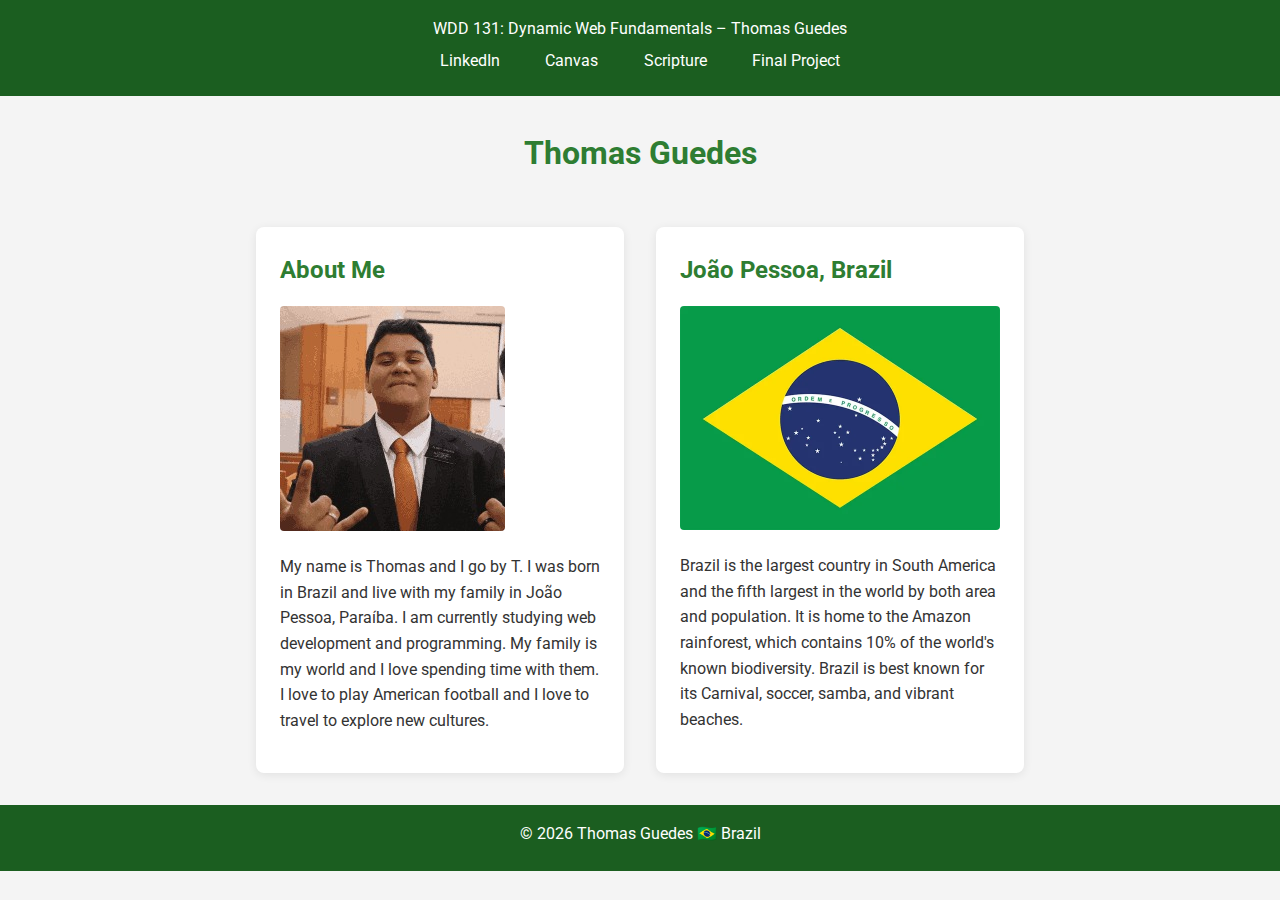
<file: index.html>
<!DOCTYPE html>
<html lang="en">
<head>
    <meta charset="UTF-8">
    <meta name="viewport" content="width=device-width, initial-scale=1.0">
    <title>WDD 131 – Dynamic Web Fundamentals – Thomas Guedes</title>
    <meta name="description" content="WDD 131: Dynamic Web Fundamentals by Thomas Guedes. Explore my background and Brazil's rich biodiversity and culture.">
    <meta name="author" content="Thomas Guedes">
    <link rel="stylesheet" href="styles/base.css">
    <link rel="preconnect" href="https://fonts.googleapis.com">
    <link rel="preconnect" href="https://fonts.gstatic.com" crossorigin>
    <link href="https://fonts.googleapis.com/css2?family=Roboto:wght@300;400;700&display=swap" rel="stylesheet">
    <script defer src="scripts/getdates.js"></script>
</head>
<body>
    <header>
        <span id="course-title">WDD 131: Dynamic Web Fundamentals – Thomas Guedes</span>
        <nav>
            <a href="https://www.linkedin.com/in/thomas-guedes-171458319/" target="_blank">LinkedIn</a>
            <a href="https://byupw.instructure.com/" target="_blank">Canvas</a>
            <a href="https://www.churchofjesuschrist.org/study/scriptures/bofm/alma/32?lang=eng" target="_blank">Scripture</a>
            <a href="#" target="_blank">Final Project</a>
        </nav>
    </header>
    <main>
        <h1>Thomas Guedes</h1>
    </main>
    <main class="cards-container">    
    <section class="card">
            <h2>About Me</h2>
            <img src="images/profile.jpeg" alt="Portrait of Thomas smiling">
            <p>My name is Thomas and I go by T. I was born in Brazil and live with my family in João Pessoa, Paraíba. I am currently studying web development and programming. My family is my world and I love spending time with them. I love to play American football and I love to travel to explore new cultures.</p>
        </section>
        <section class="card">
            <h2>João Pessoa, Brazil</h2>
            <img src="images/flag.webp" alt="Official flag of Brazil: green with yellow diamond and blue globe">
            <p>Brazil is the largest country in South America and the fifth largest in the world by both area and population. It is home to the Amazon rainforest, which contains 10% of the world's known biodiversity. Brazil is best known for its Carnival, soccer, samba, and vibrant beaches.</p>
        </section>
    </main>
    <footer>
        <p>&copy; <span id="currentyear"></span> Thomas Guedes 🇧🇷 Brazil</p>
        <p id="lastModified"></p>
    </footer>
</body>
</html>
</file>
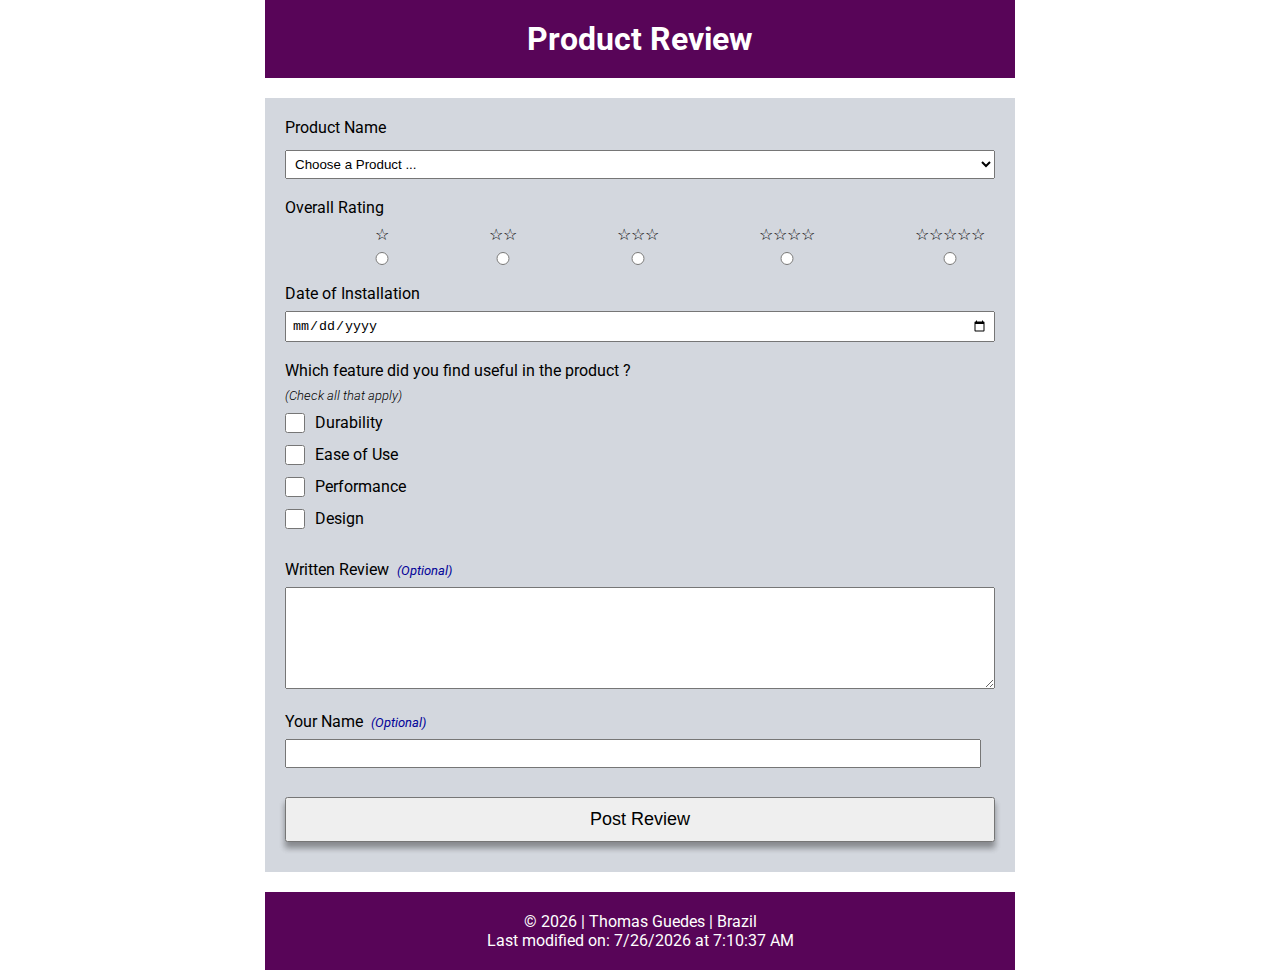
<file: form.html>
<!DOCTYPE html>
<html lang="en">
<head>
    <meta charset="UTF-8">
    <meta name="viewport" content="width=device-width, initial-scale=1.0">

    <title>Product Review Form - Practicing Exercise</title>

    <meta name="description" content="A simple product review form for practicing HTML and CSS.">
    <meta name="author" content="Thomas Guedes">

    <link rel="preconnect" href="https://fonts.googleapis.com">
    <link rel="preconnect" href="https://fonts.gstatic.com" crossorigin>
    <link href="https://fonts.googleapis.com/css2?family=Roboto:ital@0;1&display=swap" rel="stylesheet">

    <link rel="stylesheet" href="styles/form.css">
    <link rel="stylesheet" href="styles/form-large.css">

    <script src="scripts/form.js" defer></script>

</head>
<body>
    <header>
        <h1>Product Review</h1>
    </header>

    <main>
        <form action="review.html" method="get">
            <label for="product">Product Name</label>
            <div>
                <select name="product" id="product" required>
                    <option value="" disabled selected>Choose a Product ...</option>
                </select>
            </div>
            <br>
            <label>Overall Rating</label>
            <div class="rating">
                <div>
                    <input type="radio" id="onestar" name="rating" value="1" required>
                    <label for="onestar">☆</label>
                </div>

                <div>
                    <input type="radio" id="twostar" name="rating" value="2">
                    <label for="twostar">☆☆</label>
                </div>

                <div>
                    <input type="radio" id="threestar" name="rating" value="3">
                    <label for="threestar">☆☆☆</label>
                </div>

                <div>
                    <input type="radio" id="fourstar" name="rating" value="4">
                    <label for="fourstar">☆☆☆☆</label>
                </div>

                <div>
                    <input type="radio" id="fivestar" name="rating" value="5">
                    <label for="fivestar">☆☆☆☆☆</label>
                </div>
            </div>
            <br>
            <label for="date">Date of Installation</label>
            <div>
                <input type="date" id="date" name="date" required>
            </div>
            <br>
            <label>Which feature did you find useful in the product ?</label>
            <p>(Check all that apply)</p>

            <div class="features">
                <div>
                    <input type="checkbox" id="durability" name="features" value="Durability">
                    <label for="durability">Durability</label>
                </div>

                <div>
                    <input type="checkbox" id="ease" name="features" value="Ease of Use">
                    <label for="ease">Ease of Use</label>
                </div>

                <div>
                    <input type="checkbox" id="performance" name="features" value="Performance">
                    <label for="performance">Performance</label>
                </div>

                <div>
                    <input type="checkbox" id="design" name="features" value="Design">
                    <label for="design">Design</label>
                </div>
            </div>
            <br>
            <div>
                <div class="label-row">
                    <label for="review">Written Review</label>
                    <span class="optional">(Optional)</span>
                </div>
                <textarea id="review" name="review" rows="6" ></textarea>
            </div>

            <br>
            <div>
                <div class="label-nice">
                    <label for="name">Your Name</label>
                    <span class="optional">(Optional)</span>
                </div>
                <input type="text" id="name" name="name" autocomplete="off">
            </div>
            <br>
            <div class="submit">
                <input type="submit" id="submit" value="Post Review">
            </div>
        </form>
    </main>
    <footer>
        <p>&copy; <span id="currentyear"></span> | Thomas Guedes | Brazil</p>

        <p><span id="lastmodified"></span></p>
    </footer>
</body>
</html>
</file>
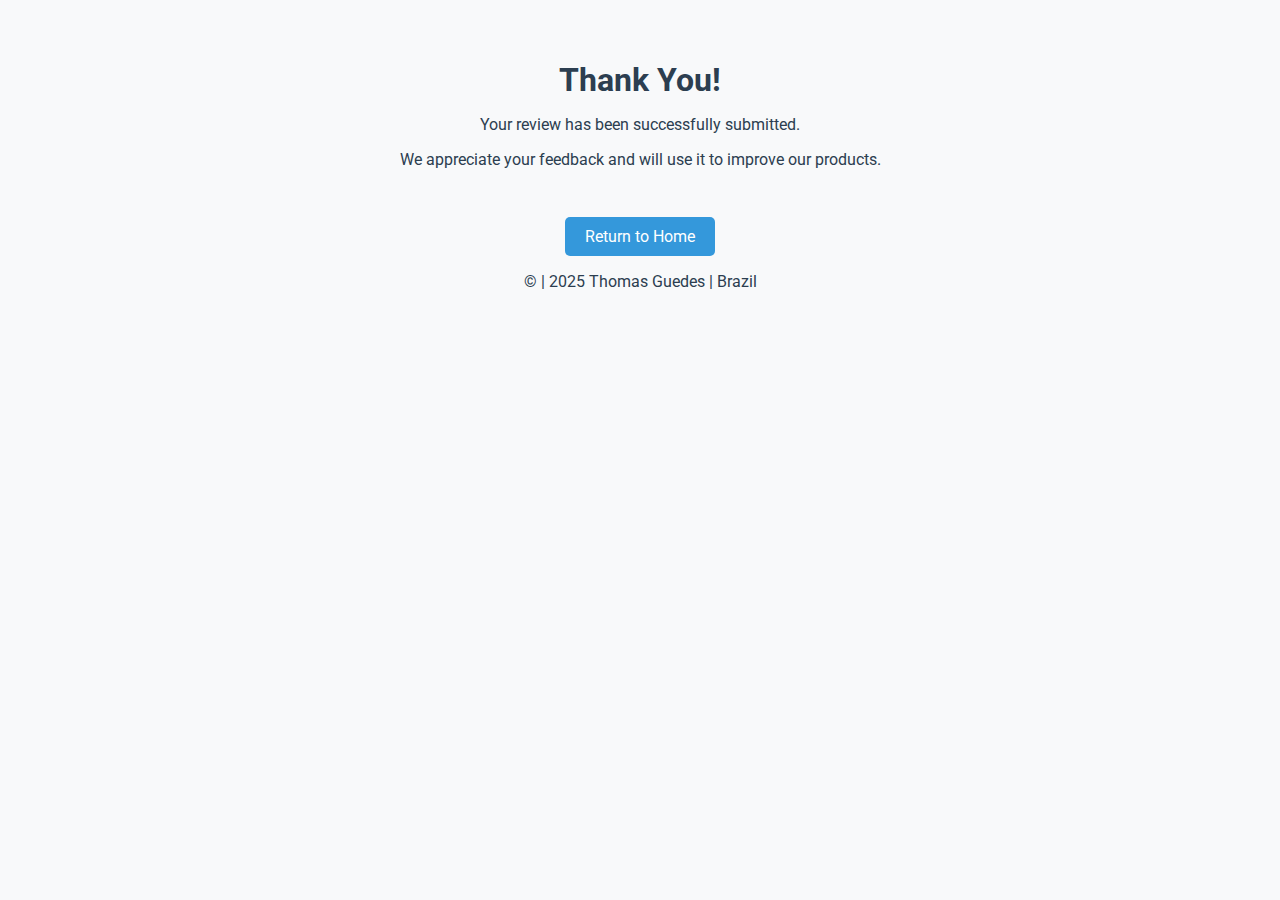
<file: review.html>
<!DOCTYPE html>
<html lang="en">
<head>
  <meta charset="UTF-8" />
  <title>Review Submitted - Practicing Exercise</title>
  <meta name="viewport" content="width=device-width, initial-scale=1.0">

  <meta name="description" content="Thank you for submitting your product review.">
  <meta name="author" content="Thomas Guedes">

<link rel="preconnect" href="https://fonts.googleapis.com">
    <link rel="preconnect" href="https://fonts.gstatic.com" crossorigin>
    <link href="https://fonts.googleapis.com/css2?family=Roboto:ital@0;1&display=swap" rel="stylesheet">
    
    <link rel="stylesheet" href="styles/review.css" />
    <link rel="stylesheet" href="styles/review-large.css" />

    <script src="scripts/review.js" defer></script>

</head>
<body>
  <main>
    <h1>Thank You!</h1>
    <p>Your review has been successfully submitted.</p>
    <p>We appreciate your feedback and will use it to improve our products.</p>
    <a href="form.html" class="button">Return to Home</a>
  </main>
  <footer>
    <p>&copy; <span id="currentyear"></span> | 2025 Thomas Guedes | Brazil</p>

    <p><span id="lastmodified"></span></p>
  </footer>
</body>
</html>
</file>
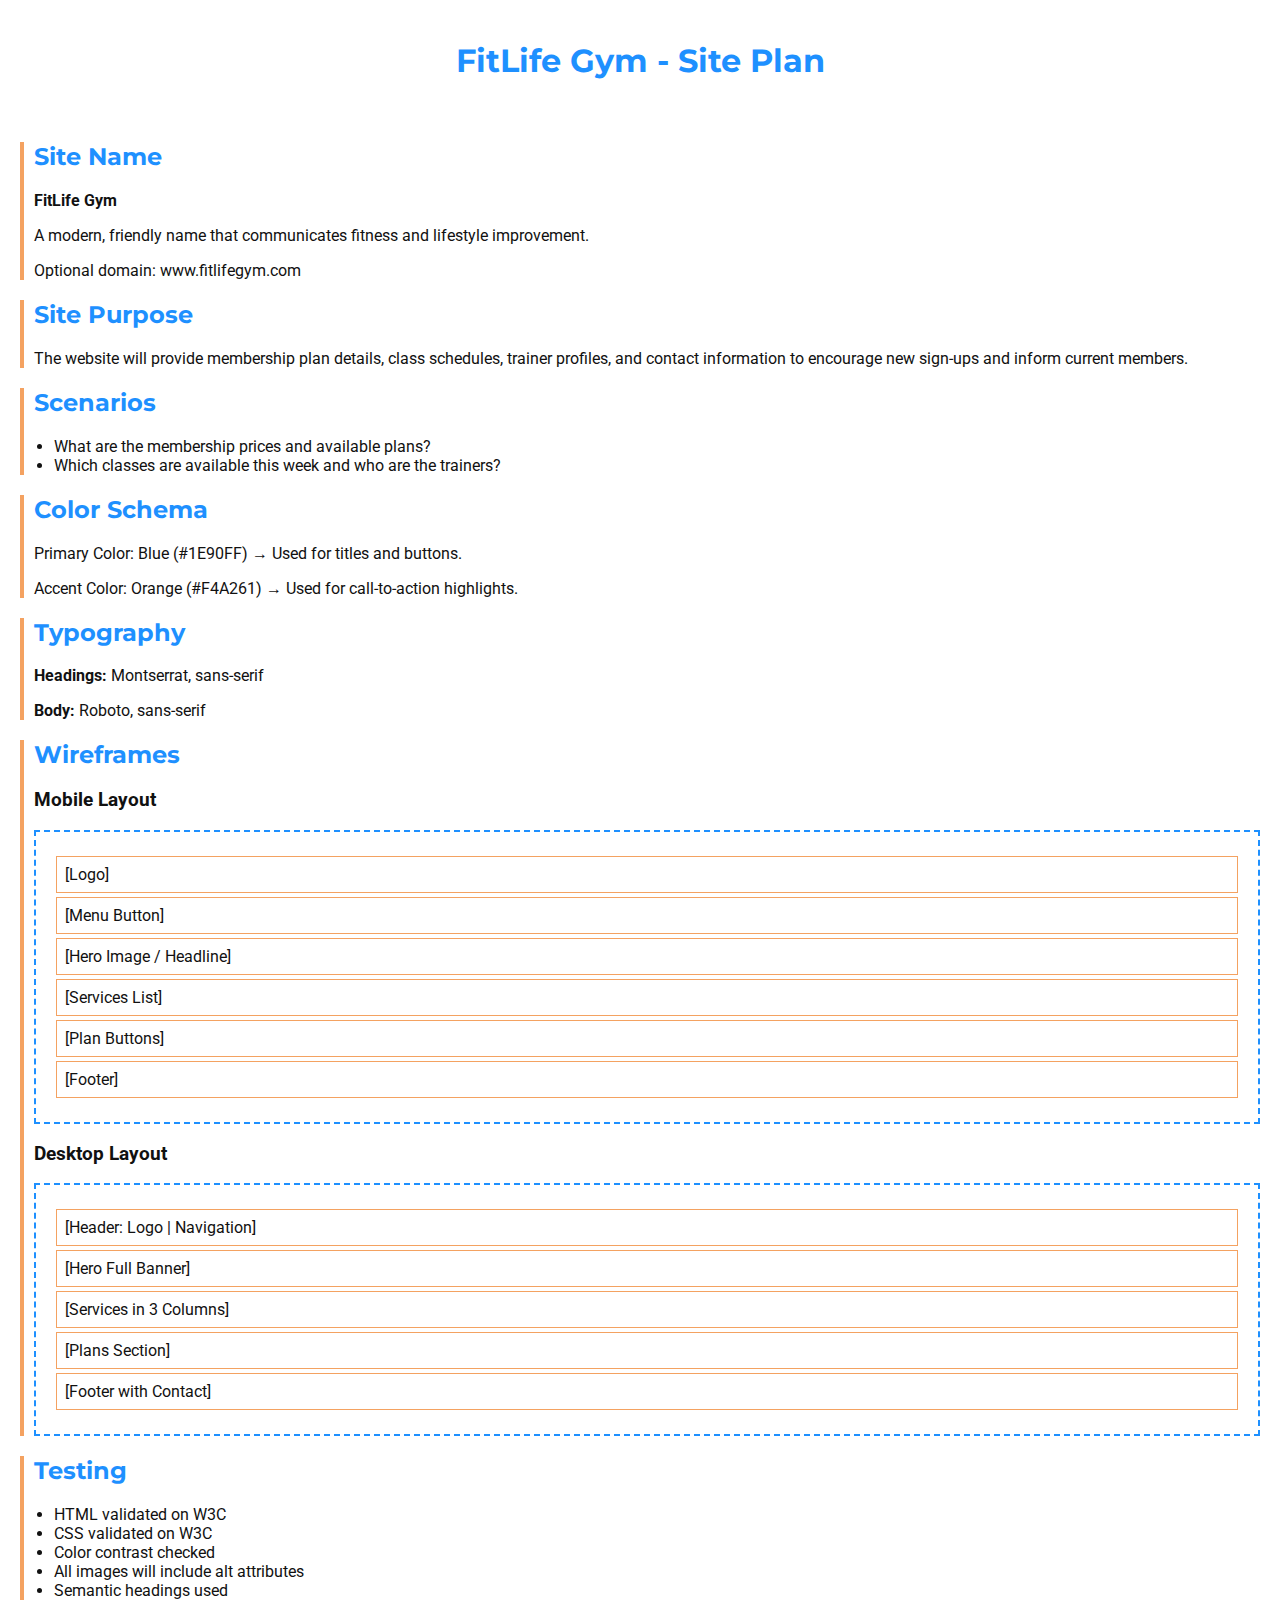
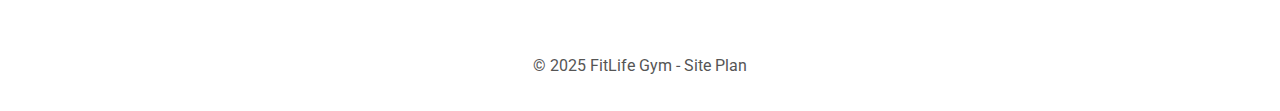
<file: siteplan.html>
<!DOCTYPE html>
<html lang="en">
<head>
  <meta charset="utf-8">
  <meta name="viewport" content="width=device-width, initial-scale=1">
  <title>FitLife Gym - Site Plan</title>
  <link rel="stylesheet" href="styles/siteplan.css">
  <link href="https://fonts.googleapis.com/css2?family=Roboto:wght@400;700&family=Montserrat:wght@700&display=swap" rel="stylesheet">
</head>

<body>

  <header>
    <h1>FitLife Gym - Site Plan</h1>
  </header>

  <section id="site-name">
    <h2>Site Name</h2>
    <p><strong>FitLife Gym</strong></p>
    <p>A modern, friendly name that communicates fitness and lifestyle improvement.</p>
    <p>Optional domain: www.fitlifegym.com</p>
  </section>

  <section id="site-purpose">
    <h2>Site Purpose</h2>
    <p>The website will provide membership plan details, class schedules, trainer profiles, and contact information to encourage new sign-ups and inform current members.</p>
  </section>

  <section id="scenarios">
    <h2>Scenarios</h2>
    <ul>
      <li>What are the membership prices and available plans?</li>
      <li>Which classes are available this week and who are the trainers?</li>
    </ul>
  </section>

  <section id="color-schema">
    <h2>Color Schema</h2>
    <p>Primary Color: Blue (#1E90FF) → Used for titles and buttons.</p>
    <p>Accent Color: Orange (#F4A261) → Used for call-to-action highlights.</p>
  </section>

  <section id="typography">
    <h2>Typography</h2>
    <p><strong>Headings:</strong> Montserrat, sans-serif</p>
    <p><strong>Body:</strong> Roboto, sans-serif</p>
  </section>

  <section id="wireframes">
    <h2>Wireframes</h2>

    <h3>Mobile Layout</h3>
    <div class="wireframe mobile">
      <div>[Logo]</div>
      <div>[Menu Button]</div>
      <div>[Hero Image / Headline]</div>
      <div>[Services List]</div>
      <div>[Plan Buttons]</div>
      <div>[Footer]</div>
    </div>

    <h3>Desktop Layout</h3>
    <div class="wireframe desktop">
      <div>[Header: Logo | Navigation]</div>
      <div>[Hero Full Banner]</div>
      <div>[Services in 3 Columns]</div>
      <div>[Plans Section]</div>
      <div>[Footer with Contact]</div>
    </div>
  </section>

  <section id="testing">
    <h2>Testing</h2>
    <ul>
      <li>HTML validated on W3C</li>
      <li>CSS validated on W3C</li>
      <li>Color contrast checked</li>
      <li>All images will include alt attributes</li>
      <li>Semantic headings used</li>
    </ul>
  </section>

  <footer>
    <p>© 2025 FitLife Gym - Site Plan</p>
  </footer>

</body>
</html>
</file>
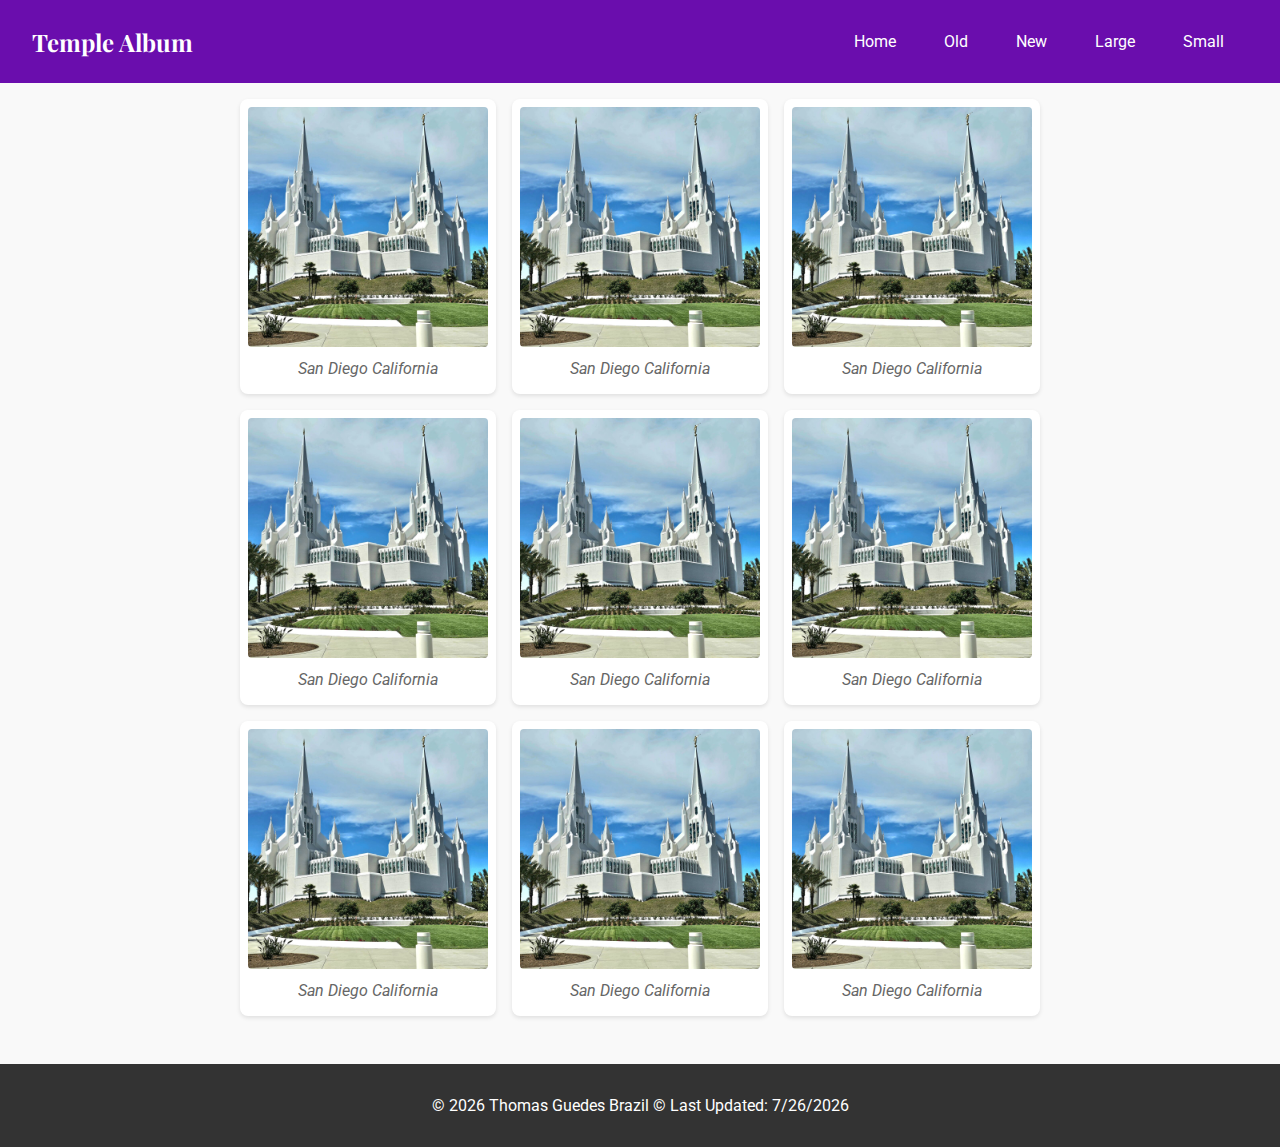
<file: temple.html>
<!DOCTYPE html>
<html lang="en">
<head>
    <meta charset="UTF-8">
    <meta name="viewport" content="width=device-width, initial-scale=1.0">
    <meta name="description" content="Explore a responsive photo album featuring stunning images of the San Diego California Temple and other sacred sites. Discover beauty and serenity in temple architecture.">
    <meta name="author" content="Thomas Guedes">
    <title>Temple Album</title>
    <link rel="preconnect" href="https://fonts.googleapis.com">
    <link rel="preconnect" href="https://fonts.gstatic.com" crossorigin>
    <link href="https://fonts.googleapis.com/css2?family=Playfair+Display:wght@400;700&family=Roboto:wght@400&display=swap" rel="stylesheet">
    <link rel="stylesheet" href="styles/temples.css">
    <link rel="stylesheet" href="styles/temples-large.css" media="screen and (min-width: 32.5em)">
    <script src="scripts/temples.js" defer></script>
</head>
<body>
    <header>
        <h1>Temple Album</h1>
        <nav>
            <button id="menu" class="hamburger">&#9776;</button>
            <ul id="primarynav">
                <li><a href="#" class="active">Home</a></li>
                <li><a href="#">Old</a></li>
                <li><a href="#">New</a></li>
                <li><a href="#">Large</a></li>
                <li><a href="#">Small</a></li>
            </ul>
        </nav>
    </header>
    <main>
        <div class="grid">
            <figure>
                <img src="images/temple 1.jpg" alt="San Diego California Temple" loading="lazy">
                <figcaption>San Diego California</figcaption>
            </figure>
            <figure>
                <img src="images/temple 2.jpg" alt="San Diego California Temple" loading="lazy">
                <figcaption>San Diego California</figcaption>
            </figure>
            <figure>
                <img src="images/temple 3.jpg" alt="San Diego California Temple" loading="lazy">
                <figcaption>San Diego California</figcaption>
            </figure>
            <figure>
                <img src="images/temple 4.jpg" alt="San Diego California Temple" loading="lazy">
                <figcaption>San Diego California</figcaption>
            </figure>
            <figure>
                <img src="images/temple 5.jpg" alt="San Diego California Temple" loading="lazy">
                <figcaption>San Diego California</figcaption>
            </figure>
            <figure>
                <img src="images/temple 6.jpg" alt="San Diego California Temple" loading="lazy">
                <figcaption>San Diego California</figcaption>
            </figure>
            <figure>
                <img src="images/temple 7.jpg" alt="San Diego California Temple" loading="lazy">
                <figcaption>San Diego California</figcaption>
            </figure>
            <figure>
                <img src="images/temple 8.jpg" alt="San Diego California Temple" loading="lazy">
                <figcaption>San Diego California</figcaption>
            </figure>
            <figure>
                <img src="images/temple 9.jpg" alt="San Diego California Temple" loading="lazy">
                <figcaption>San Diego California</figcaption>
            </figure>
        </div>
    </main>
    <footer>
        <p>&copy; <span id="year"></span> Thomas Guedes Brazil ©  Last Updated: <span id="date"></span></p>
    </footer>
</body>
</html>
</file>
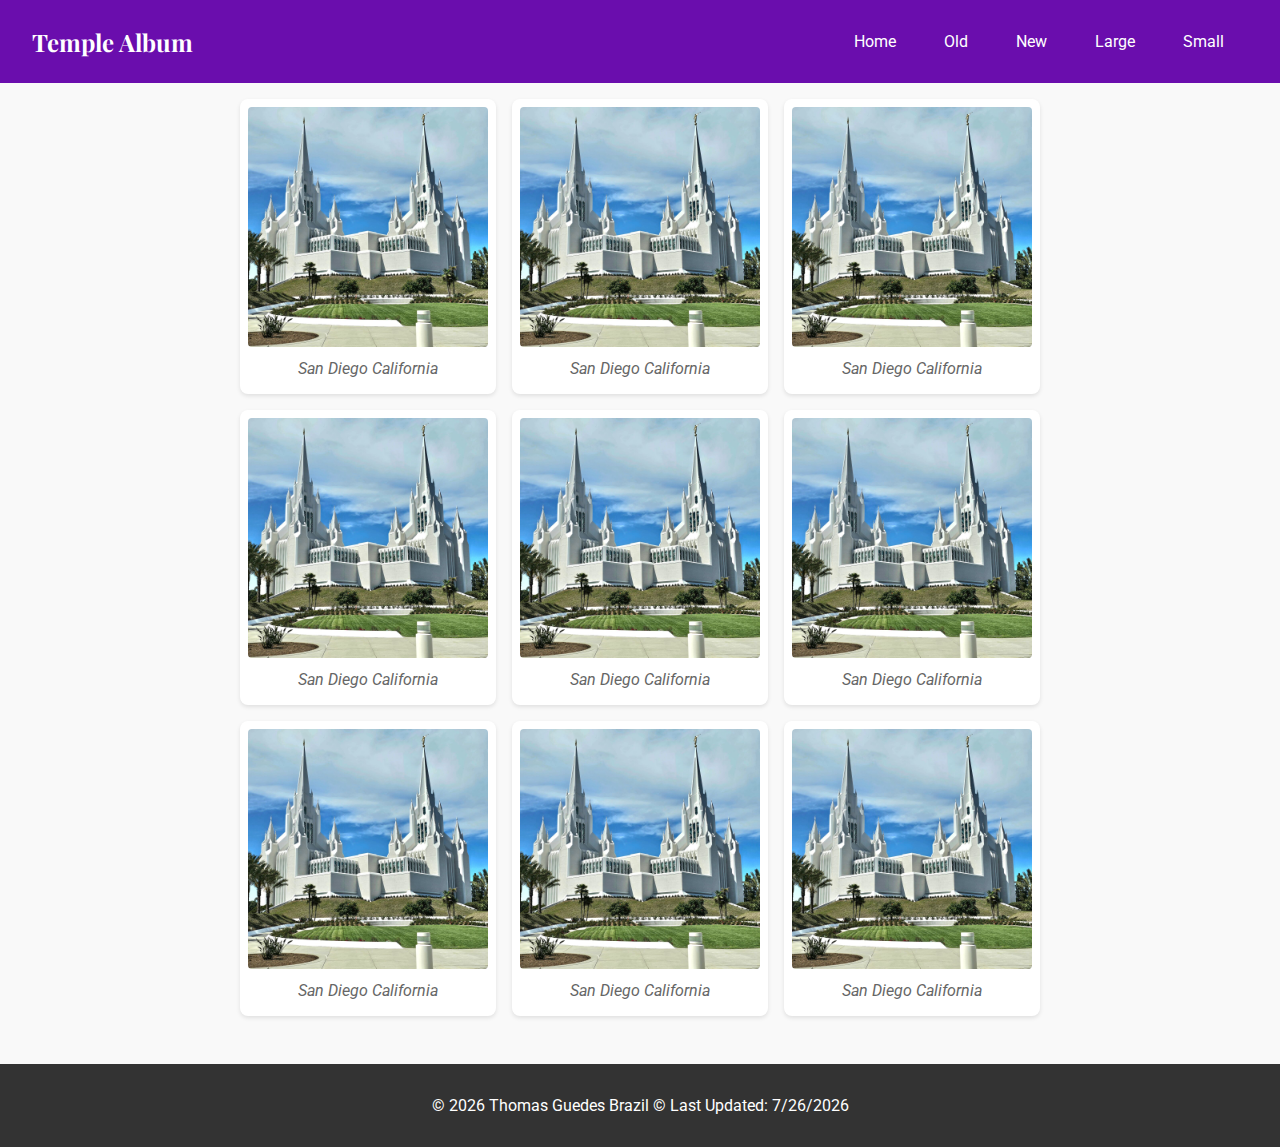
<file: temples.html>
<!DOCTYPE html>
<html lang="en">
<head>
    <meta charset="UTF-8">
    <meta name="viewport" content="width=device-width, initial-scale=1.0">
    <meta name="description" content="Responsive photo album of the San Diego California Temple. Stunning images showcasing sacred architecture and serene beauty.">
    <meta name="author" content="Your Name Here">
    <title>Temple Album</title>
    <link rel="preconnect" href="https://fonts.googleapis.com">
    <link rel="preconnect" href="https://fonts.gstatic.com" crossorigin>
    <link href="https://fonts.googleapis.com/css2?family=Playfair+Display:wght@400;700&family=Roboto:wght@400&display=swap" rel="stylesheet">
    <link rel="stylesheet" href="styles/temples.css">
    <link rel="stylesheet" href="styles/temples-large.css" media="screen and (min-width: 32.5em)">
    <script src="scripts/temples.js" defer></script>
</head>
<body>
    <header>
        <h1>Temple Album</h1>
        <nav>
            <button id="menu" class="hamburger">&#9776;</button>
            <ul id="primarynav">
                <li><a href="#" class="active">Home</a></li>
                <li><a href="#">Old</a></li>
                <li><a href="#">New</a></li>
                <li><a href="#">Large</a></li>
                <li><a href="#">Small</a></li>
            </ul>
        </nav>
    </header>
    <main>
        <div class="grid">
            <figure>
                <img src="images/san-diego-1.jpg" alt="San Diego California Temple" loading="lazy">
                <figcaption>San Diego California</figcaption>
            </figure>
            <figure>
                <img src="images/san-diego-1.jpg" alt="San Diego California Temple" loading="lazy">
                <figcaption>San Diego California</figcaption>
            </figure>
            <figure>
                <img src="images/san-diego-1.jpg" alt="San Diego California Temple" loading="lazy">
                <figcaption>San Diego California</figcaption>
            </figure>
            <figure>
                <img src="images/san-diego-1.jpg" alt="San Diego California Temple" loading="lazy">
                <figcaption>San Diego California</figcaption>
            </figure>
            <figure>
                <img src="images/san-diego-1.jpg" alt="San Diego California Temple" loading="lazy">
                <figcaption>San Diego California</figcaption>
            </figure>
            <figure>
                <img src="images/san-diego-1.jpg" alt="San Diego California Temple" loading="lazy">
                <figcaption>San Diego California</figcaption>
            </figure>
            <figure>
                <img src="images/san-diego-1.jpg" alt="San Diego California Temple" loading="lazy">
                <figcaption>San Diego California</figcaption>
            </figure>
            <figure>
                <img src="images/san-diego-1.jpg" alt="San Diego California Temple" loading="lazy">
                <figcaption>San Diego California</figcaption>
            </figure>
            <figure>
                <img src="images/san-diego-1.jpg" alt="San Diego California Temple" loading="lazy">
                <figcaption>San Diego California</figcaption>
            </figure>
        </div>
    </main>
    <footer>
        <p>&copy; <span id="year"></span> Thomas Guedes Brazil ©  Last Updated: <span id="date"></span></p>
    </footer>
</body>
</html>
</file>
<file: styles/base.css>
* {
    margin: 0;
    padding: 0;
    box-sizing: border-box;
}

body {
    font-family: 'Roboto', sans-serif;
    line-height: 1.6;
    color: #333; /* default page text color */
    background-color: #f4f4f4;
}

header {
    background-color: #1b5e20; /* Darker green for WCAG AA compliance */
    padding: 1rem;
    text-align: center;
}

/* Ensure all header/footer text and links are white to meet contrast requirements */
header,
header a,
header .header-text,
header #course-title,
footer,
footer p,
footer a {
    color: #ffffff !important;
}

.header-text {
    font-size: 1.25rem;
    font-weight: 700;
    margin-bottom: 0.75rem;
}

nav {
    display: flex;
    justify-content: center;
    gap: 1.25rem;
    flex-wrap: wrap;
}

nav a {
    text-decoration: none;
    padding: 0.4rem 0.8rem;
    border-radius: 4px;
    transition: background-color 0.3s ease;
    color: inherit;
}

nav a:hover,
nav a:focus {
    background-color: #0d3c14; /* Even darker for hover/focus */
    outline: none;
}

main {
    max-width: 800px;
    margin: 2rem auto;
    padding: 0 1rem;
    display: grid;
    grid-template-columns: 1fr;
    gap: 2rem;
}

h1, h2 {
    color: #2e7d32; /* Dark green on white/light bg */
}

h1 {
    text-align: center;
    font-size: 2rem;
    margin-bottom: 1rem;
}

.card {
    background: #ffffff;
    padding: 1.5rem;
    border-radius: 8px;
    box-shadow: 0 2px 10px rgba(0, 0, 0, 0.08);
}

.card h2 {
    margin-bottom: 1rem;
}

.card img {
    max-width: 100%;
    height: auto;
    border-radius: 4px;
    margin-bottom: 1rem;
}

.card p {
    margin-bottom: 1rem;
    color: #333;
}

footer {
    background-color: #1b5e20;
    text-align: center;
    padding: 1rem;
    margin-top: 2rem;
}

footer p {
    margin-bottom: 0.5rem;
    color: inherit;
}

/* Responsive adjustments */
@media (min-width: 600px) {
    main {
        grid-template-columns: repeat(auto-fit, minmax(300px, 1fr));
    }
}
</file>
<file: styles/form.css>
:root {
    --primary-color: rgb(88, 5, 88);
    --secondary-color: rgba(37, 57, 89, .2);
}


* {
    margin: 0;
    padding: 0;
}

body {
    margin: auto;
    min-width: 285px;
    max-width: 750px;
    font-family: "Roboto", sans-serif;

}

form {
    padding: 20px;
}

form div p,
form p {
    margin-bottom: 10px;
    font-size: small;
    font-weight: 300;
    font-style: italic;
}

header,
footer {
    text-align: center;
    padding: 20px;
    background-color: var(--primary-color);
    color: white;
}

main {
    background-color: var(--secondary-color);
}

#product {
    margin-top: 5px;
    ;
    padding: 5px;
    width: 100%;
}

.rating {
    margin-top: 5px;
    display: flex;
}

.rating div {
    display: flex;
    flex-direction: column-reverse;
    margin-right: 10px;
}

label {
  display: block;
  margin-bottom: 8px; 
}

#date {
  margin-top:0;
  padding: 5px;
  display: block; 
  width: 100%; 
  box-sizing: border-box; 
}

.features {
    margin-top: 5px;
    display: flex;
    flex-direction: column;
}

.features input {
    width: 20px;
    height: 20px;
    margin-right: 10px;
}

.features div {
    display: flex;
    margin-bottom: 5px;
    margin-left: 0;
}

textarea {
    box-sizing: border-box;
    width: 100%;
    padding: 5px;
}

.submit {
    display: flex;
    flex-direction: column;
}

#submit {
    margin: 10px;
    align-self: center;
    width: 100%;
    box-shadow: 0 6px 6px 0 rgba(0, 0, 0, 0.2), 0 6px 6px 0 rgba(0, 0, 0, 0.2);
    padding: 10px;
    font-size: 18px;
}

#submit:hover {
    color: white;
    background-color: var(--secondary-color);
    cursor: pointer;
    font-size: 1.1rem;
}

#name {
    padding: 5px;
    width: 96%;
}

footer{
    margin-top: 20px;
}
header{
    margin-bottom: 20px;
}

.label-row {
  display: flex;
  align-items: center;
  gap: 8px; 
}

.optional {
  color: rgb(3, 3, 152);
  font-size: 0.8em; 
  font-style: italic; 
  position: relative;
  top: -3px;
}
.label-nice {
  display: flex;
  align-items: center;
  gap: 8px; 
}
</file>
<file: styles/form-large.css>
@media screen and (min-width: 300px) {
    main div {
        margin: auto;
    }
}
</file>
<file: styles/review.css>
body {
  font-family: 'Roboto', sans-serif;
  text-align: center;
  padding: 2rem;
  background-color: #f8f9fa;
  color: #2c3e50;
}

h1 {
  font-size: 2em;
  margin-bottom: 1rem;
}

#counter {
  font-size: 1.2rem;
  color: #2980b9;
  margin-top: 1rem;
}

.button {
  display: inline-block;
  margin-top: 2rem;
  text-decoration: none;
  color: #fff;
  background-color: #3498db;
  padding: 10px 20px;
  border-radius: 5px;
  transition: background-color 0.2s;
}

.button:hover {
  background-color: #2980b9;
}
</file>
<file: styles/review-large.css>
@media screen and (min-width: 300px) {
    main {
        margin: auto;
    }
}
</file>
<file: styles/siteplan.css>
:root {
  --primary: #1E90FF;
  --accent: #F4A261;
  --text: #111111;
  --bg: #ffffff;
}

body {
  font-family: 'Roboto', sans-serif;
  background: var(--bg);
  color: var(--text);
  margin: 0;
  padding: 0 20px;
}

h1, h2 {
  font-family: 'Montserrat', sans-serif;
  color: var(--primary);
}

header {
  text-align: center;
  padding: 20px 0;
}

section {
  margin: 20px 0;
  border-left: 4px solid var(--accent);
  padding-left: 10px;
}

ul {
  padding-left: 20px;
}

footer {
  text-align: center;
  padding: 20px 0;
  margin-top: 20px;
  color: #555;
}

/* Wireframe styles */
.wireframe {
  border: 2px dashed var(--primary);
  padding: 20px;
  margin: 10px 0;
}

.wireframe div {
  border: 1px solid var(--accent);
  padding: 8px;
  margin: 4px 0;
}
</file>
<file: styles/temples.css>
body {
    font-family: 'Roboto', sans-serif;
    margin: 0;
    padding: 0;
    background-color: #f9f9f9;
    color: #333;
}

header {
    background-color: #6a0dad;
    color: white;
    padding: 1rem;
    display: flex;
    justify-content: center;
    align-items: center;
}

header h1 {
    margin: 0;
    font-family: 'Playfair Display', serif;
    font-size: 1.5rem;
}

nav ul {
    list-style: none;
    padding: 0;
    margin: 0;
    display: none;
    flex-direction: column;
    width: 100%;
}

nav li {
    border-top: 1px solid rgba(255, 255, 255, 0.3);
}

nav a {
    display: block;
    padding: 1rem;
    text-decoration: none;
    color: white;
    text-align: center;
}

nav a:hover,
nav a:focus {
    background-color: rgba(0, 0, 0, 0.3);
}

.hamburger {
    background: none;
    border: none;
    color: white;
    font-size: 2rem;
    cursor: pointer;
    padding: 0.5rem;
}

main {
    max-width: 800px;
    margin: 0 auto;
    padding: 1rem;
    display: flex;
    flex-direction: column;
    align-items: center;
}

.grid {
    display: grid;
    grid-template-columns: 1fr;
    gap: 1rem;
    width: 100%;
}

figure {
    margin: 0;
    text-align: center;
    background: white;
    padding: 0.5rem;
    border-radius: 8px;
    box-shadow: 0 2px 4px rgba(0, 0, 0, 0.1);
}

figure img {
    width: 100%;
    height: auto;
    border-radius: 4px;
}

figcaption {
    padding: 0.5rem;
    font-style: italic;
    color: #666;
}

footer {
    background-color: #333;
    color: white;
    text-align: center;
    padding: 1rem;
    margin-top: 2rem;
}

#primarynav.open {
    display: flex;
}
</file>
<file: styles/temples-large.css>
@media screen and (min-width: 32.5em) {
    header {
        padding: 1rem 2rem;
        justify-content: space-between; 
    }

    .hamburger {
        display: none;
    }

    nav ul {
        display: flex;
        flex-direction: row;
        width: auto;
    }

    nav li {
        border: none;
    }

    nav a {
        padding: 1rem 1.5rem;
    }

    main {
        justify-content: center;
    }

    .grid {
        grid-template-columns: repeat(3, 1fr);
    }
}
</file>
